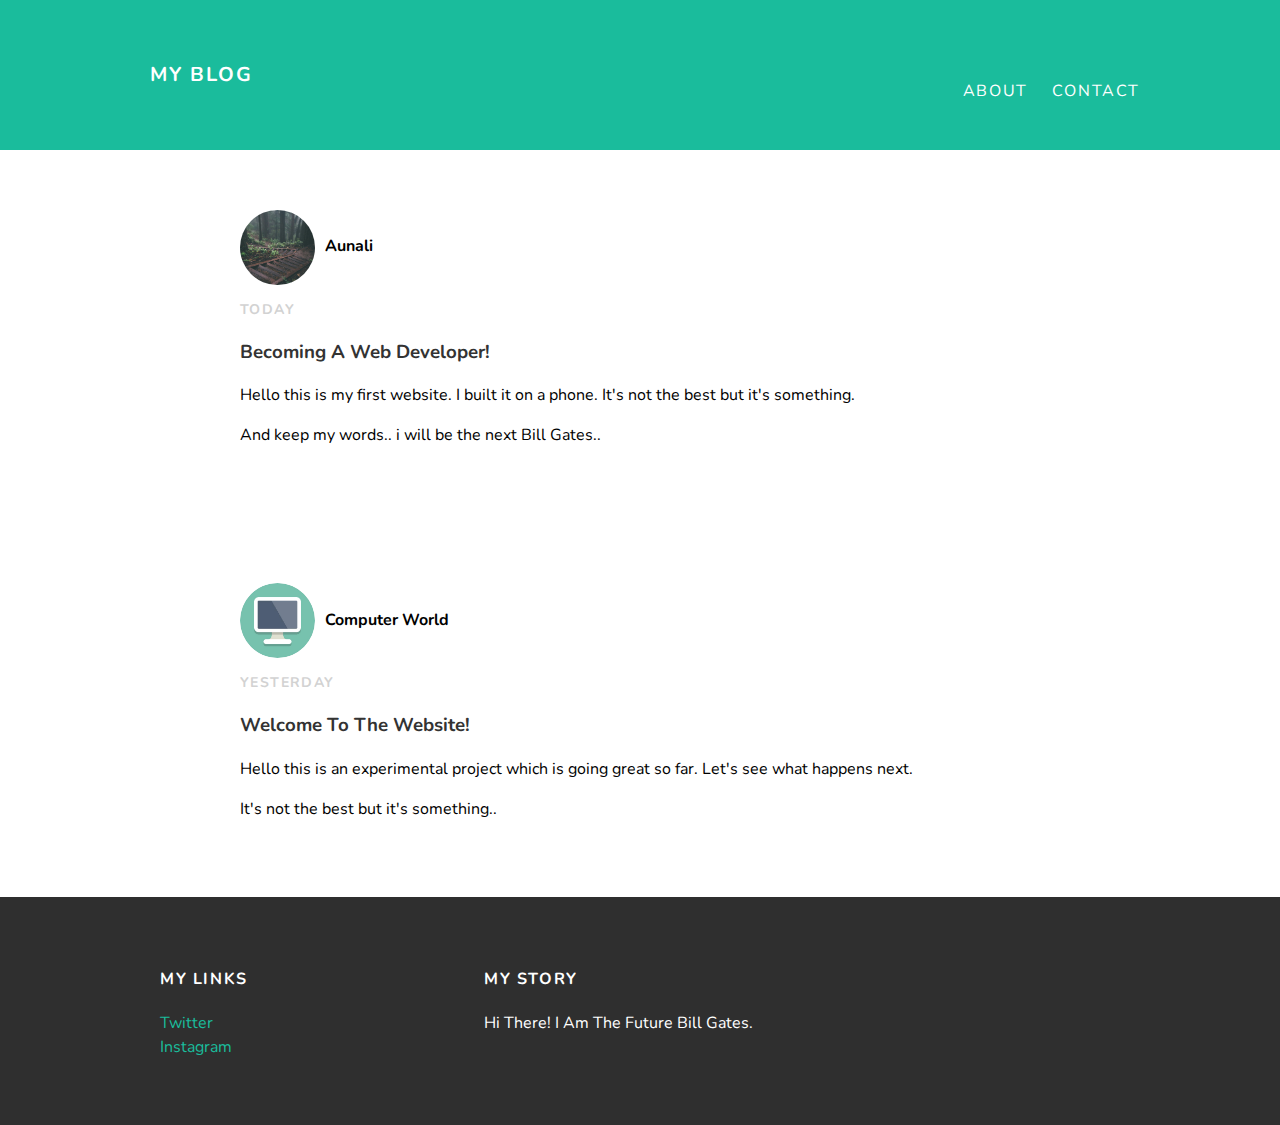
<file: index.html>
<!DOCTYPE HTML>
<html>
<link rel="stylesheet" href="style.css">  
<link href="https://fonts.googleapis.com/css2?family=Nunito:wght@400;600;700&display=swap" rel="stylesheet">
  
 <head>
   <title>My Blog</title>
 </head> 
 <body>
<!--Header-->
 <div id="header">
   <div class="container">
     <a id="header-title" href="index.html">My Blog</a>
     <ul id="header-nav">
       <li><a href="about.html">About</a></li>
       <li><a href="mailto:aunvakil.aa@gmail.com">Contact</a></li>
     </ul>  
   </div>
 </div>
 <!--Content-->
 <!-- First Blog -->
 <div id="content">
   <div class="container">
     <div class="post">
       <div class="post-author">
         <img src="forest_sq.jpg" id="pfp">
         <span><strong>Aunali</strong></span>
       </div>
       <p class="post-date">Today <p>
       <h3 class="post-title">Becoming A Web Developer!</h3>
       <div class="post-content">
         <p>Hello this is my first website. I built it on a phone. It's not the best but it's something. </p>
         <p> And keep my words.. i will be the next Bill Gates.. </p>
       </div>
     </div>
   </div>
 </div>
 <!-- Second Blog -->
  <div id="content">
    <div class="container">
      <div class="post">
        <div class="post-author">
          <img src="photo.jpg" id="pfp">
          <span><strong>Computer World</strong></span>
        </div>
        <p class="post-date">Yesterday <p>
            <h3 class="post-title">Welcome To The Website!</h3>
            <div class="post-content">
              <p>Hello this is an experimental project which is going great so far. Let's see what happens next. </p>
              <p> It's not the best but it's something..</p>
            </div>
      </div>
    </div>
  </div>
 <!--End Of Second Blog-->
 <!--Footer-->
 <div id="footer">
   <div class="container">
     <div class="column">
       <h4>My Links</h4>
       <p>
         <a href="https://twitter.com/ExpanseMusic?s=09">Twitter</a>
         <br>
         <a href="https://www.instagram.com/aunali121/">Instagram</a>
       </p>
     </div>
     <div class="column">
       <h4>My Story</h4>
       <p>Hi There! I Am The Future Bill Gates. </p>
     </div>
   </div>
 </div>
 </body>
 </html>
</file>
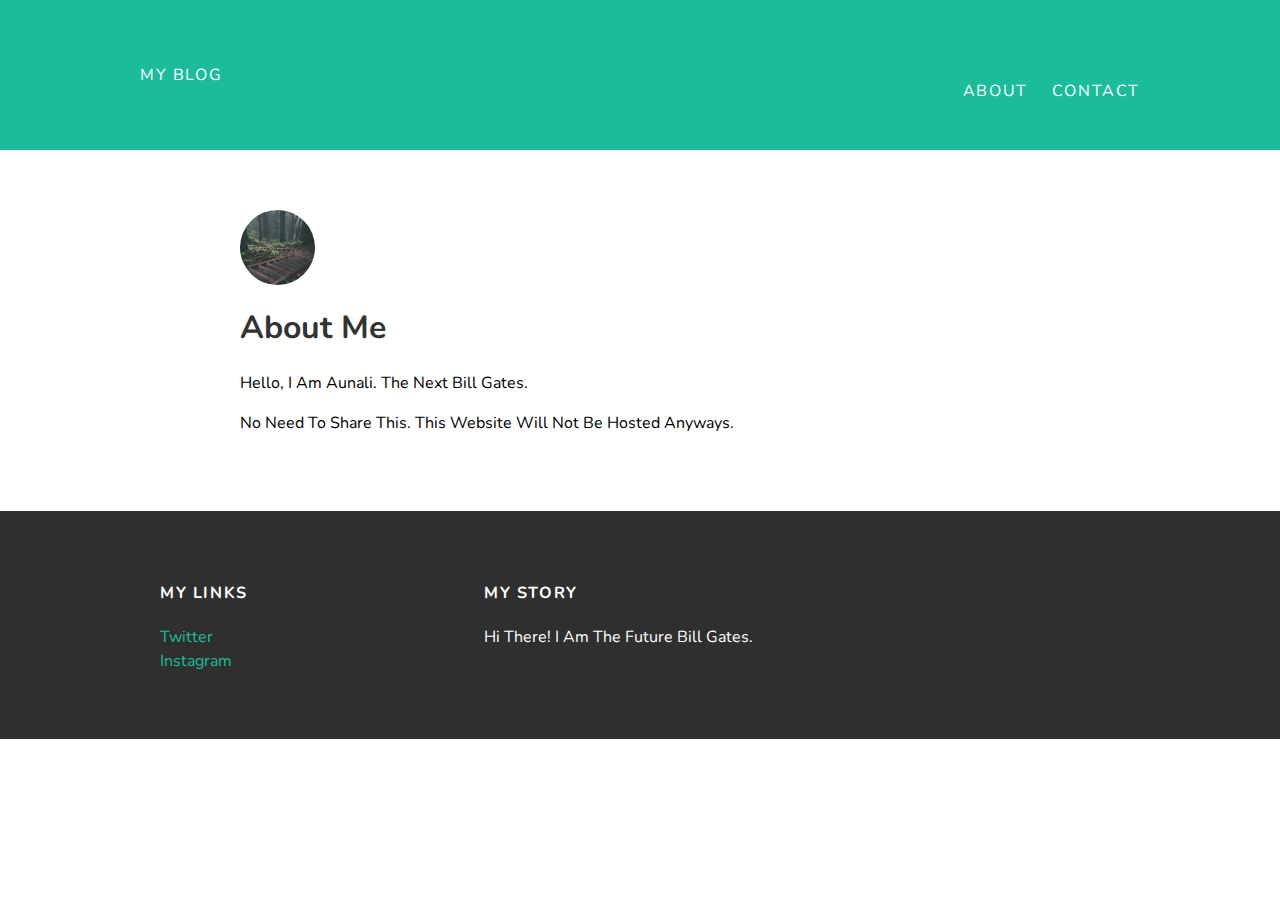
<file: about.html>
<!DOCTYPE HTML>
<html>
  <link rel="stylesheet" href="style.css">
<link href="https://fonts.googleapis.com/css2?family=Nunito:wght@400;600;700&display=swap" rel="stylesheet">

<head>
  <title>My Blog</title>
</head>
<body>
  <div id="header">
    <div class="container">
      <a href="index.html">My Blog</a>
      <ul id="header-nav">
        <li><a href="about.html">About</a></li>
        <li><a href="contact.html">Contact</a></li>
      </ul>
    </div>
  </div>
  
  <div id="content">
    <div class="container">
      <div class="about">
        <div class"about-author">
          <img src="forest_sq.jpg" id="pfp2">
        </div>
            <h1 class="about-title">About Me</h1>
            <div class="about-content">
              <p>Hello, I Am Aunali. The Next Bill Gates.</p>
              <p>No Need To Share This. This Website Will Not Be Hosted Anyways.</p>
            </div> <!--about-content-->
      </div> <!--about-->
    </div> <!--container-->
  </div> <!--content-->
  <div id="footer">
    <div class="container">
      <div class="column">
        <h4>My Links</h4>
        <p>
          <a href="https://twitter.com/ExpanseMusic?s=09">Twitter</a>
          <br>
          <a href="https://www.instagram.com/aunali121/">Instagram</a>
        </p>
      </div>
      <div class="column">
        <h4>My Story</h4>
        <p>Hi There! I Am The Future Bill Gates. </p>
      </div>
    </div>
  </div>
</body>

</html>
</file>
<file: style.css>
body{
  margin: 0;
  font-family: 'Nunito', sans-serif;
}

#pfp {
  width: 75px;
  height: 75px;
  vertical-align: middle;
  border-radius: 100%;
}

#pfp2 {
  width: 75px;
  height: 75px;
  vertical-align: middle;
  border-radius: 100%;
}

.post-author span {
  margin-left: 6px;
}

#header {
  background-color: #1abc9c;
  height: 150px;
  line-height:150px;
}

#header a {
  text-decoration: none;
  color: white;
  text-transform: uppercase;
  letter-spacing: 0.1em;
}

#header a:hover {
  color: #222;
}

#header-title {
  display: block;
  float: left;
  font-size: 20px;
  font-weight: bold;
  margin-left: 10px;
}

#header-nav {
  display: block;
  float: right;
}

#header-nav li {
  display: inline;
 padding-left: 20px;
  margin-top: 0px;
}

.container {
  margin: 0 auto;
  max-width: 1000px;
}

#footer {
  background-color: #2f2f2f;
  padding: 50px 0;
}

#footer h4 {
  color: white;
  text-transform: uppercase;
  letter-spacing: 0.1em;
}

#footer p {
  color: white;
}

.column {
  min-width: 300px;
  display: inline-block;
  vertical-align: top;
  margin-left: 20px;
}

a {
  text-decoration: none;
  color: #1abc9c;
}
a:hover {
  color: #F6A623;
}

.post, .about {
  max-width: 800px;
  margin: 0 auto;
  padding: 60px 0;
}

.post-date {
  color: #D2D2D2;
  text-transform: uppercase;
  letter-spacing: 0.1em;
  font-size: 14px;
  font-weight: bold;
}

h1, h2, h3, h4 {
  color: #333;
}

p {
  line-height: 1.5;
}
</file>
